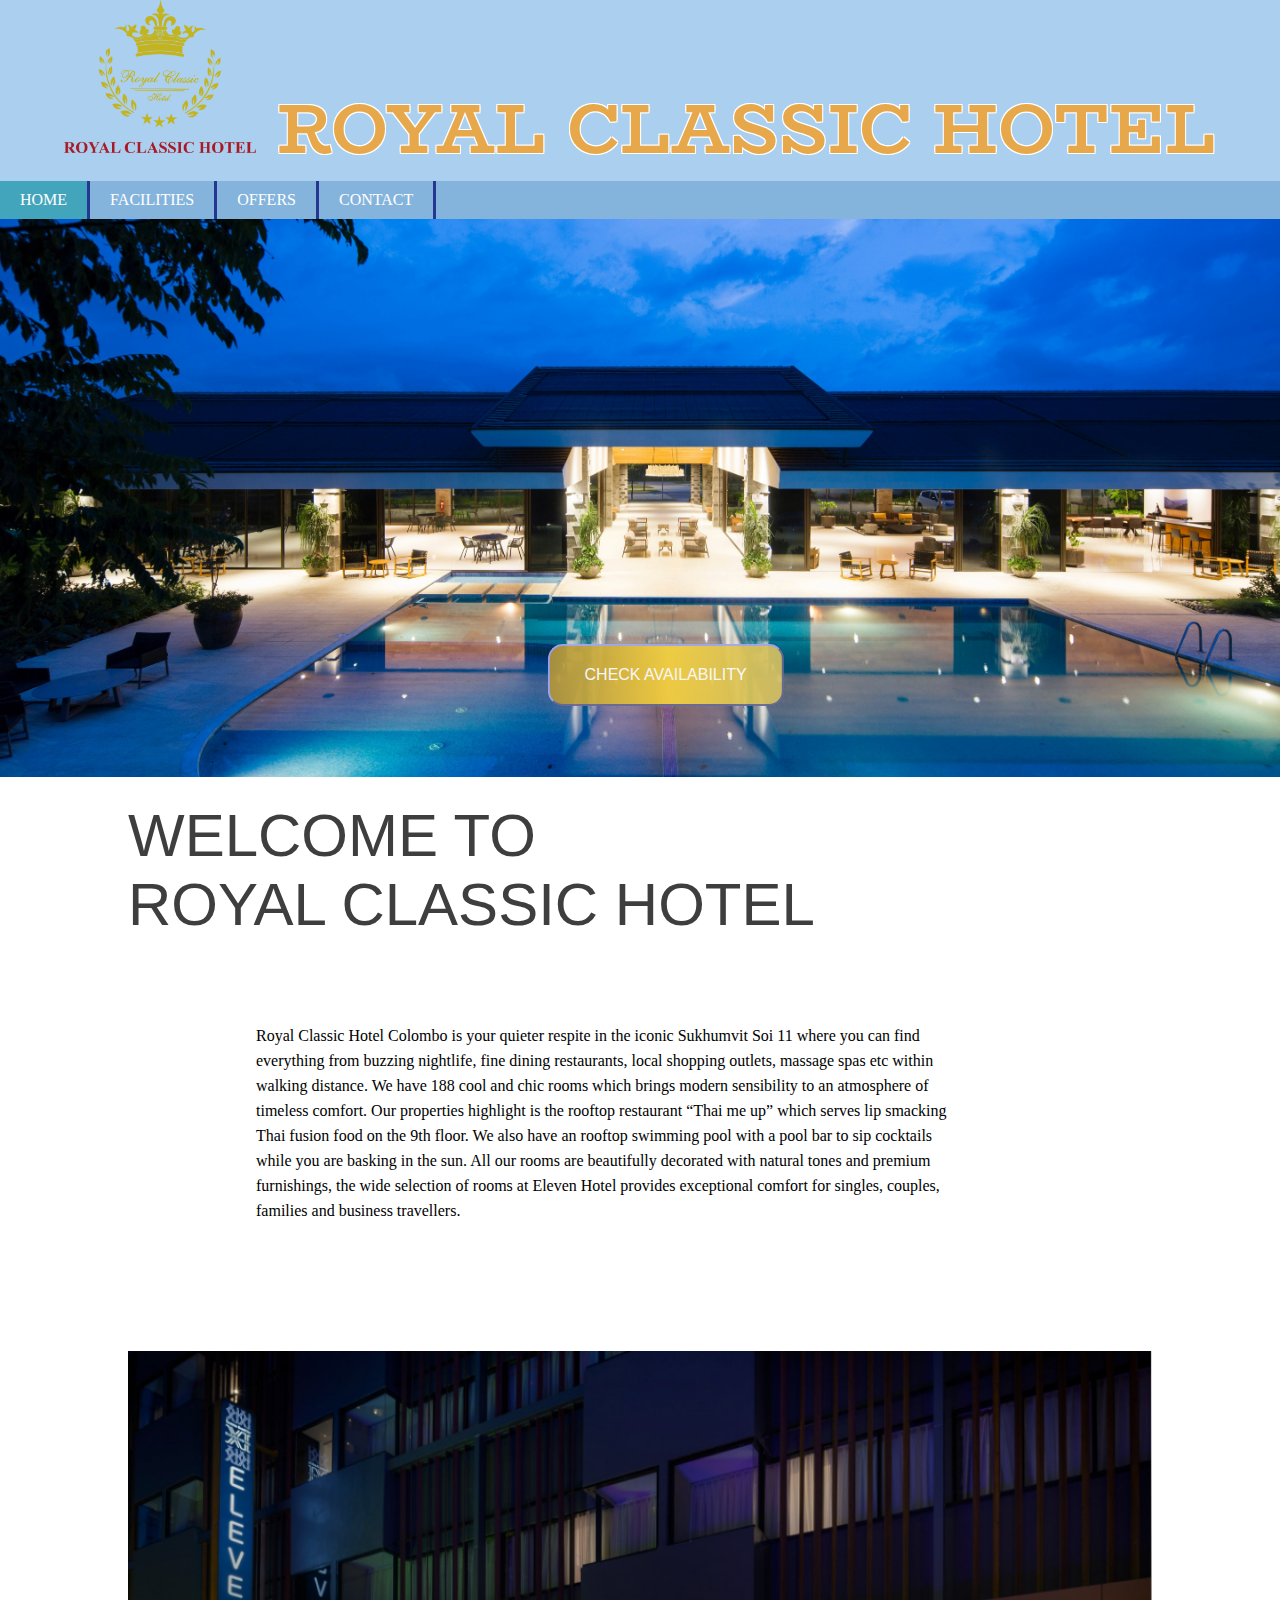
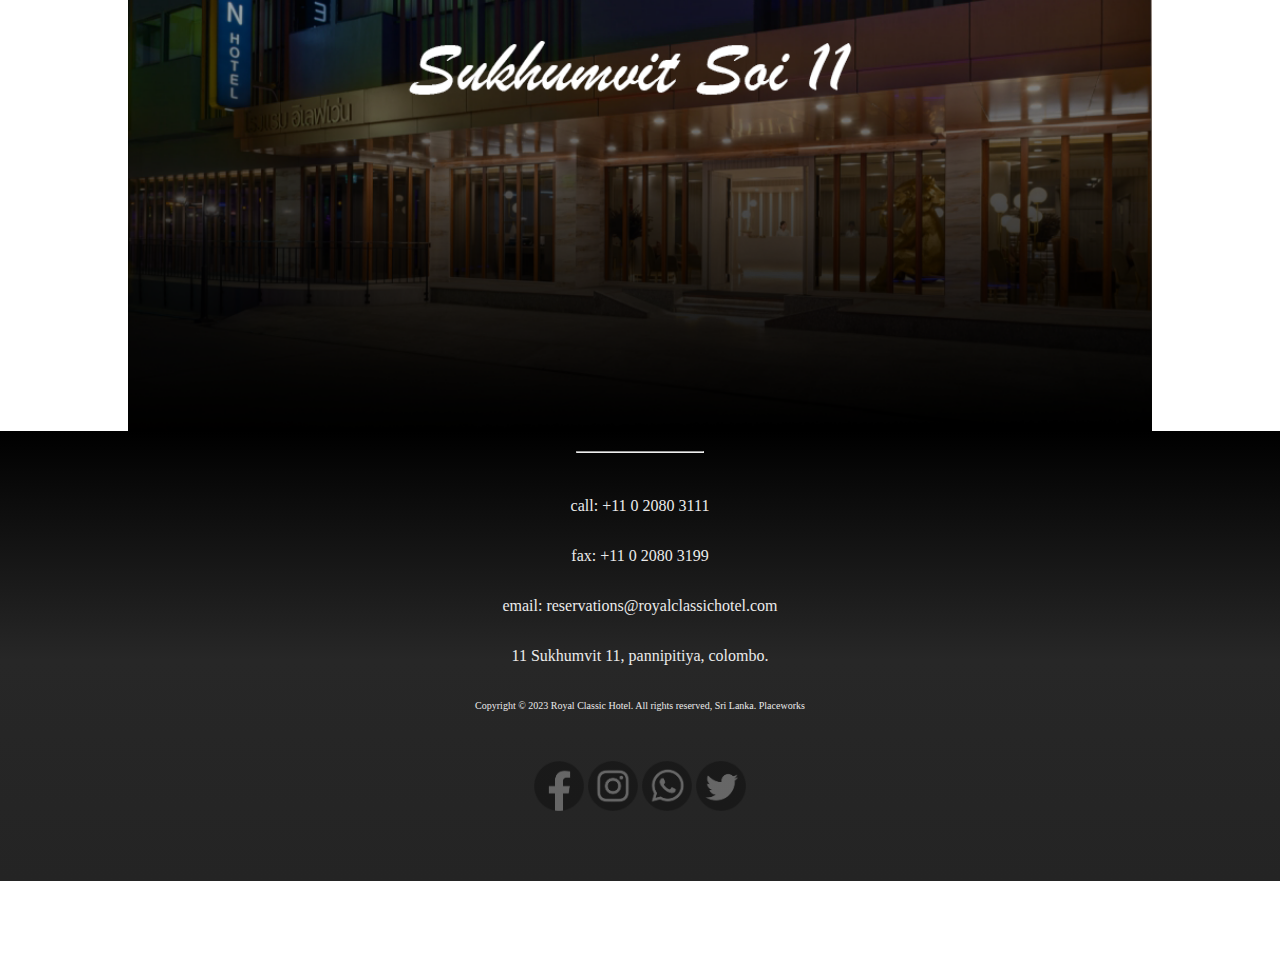
<file: index.html>
<!DOCTYPE html>
<html lang="en">
<head>
    <meta charset="UTF-8">
    <meta http-equiv="X-UA-Compatible" content="IE=edge">
    <meta name="viewport" content="width=device-width, initial-scale=1.0">
    <title>Document</title>
    <link rel="stylesheet" href="style1.css">
    <link rel="preconnect" href="https://fonts.googleapis.com">
<link rel="preconnect" href="https://fonts.gstatic.com" crossorigin>
<link href="https://fonts.googleapis.com/css2?family=BioRhyme:wght@300&display=swap" rel="stylesheet">
</head>
<body>
    <div class="header">
        
        <h1><img  class="logo" src="hotels-logo-41815.png" alt=""> ROYAL CLASSIC HOTEL</h1>
    </div>
    <div class="navigation">
        <ul>
            <li><a class="active" href="#">HOME</a></li>
            <li><a href="facility.html">FACILITIES</a></li>
            <li><a href="offers.html">OFFERS</a></li>
            <li><a href="contact.html">CONTACT</a></li>

        </ul>
    </div>
    <div class="content">
       <img class="back-img" src="fernando-alvarez-rodriguez-M7GddPqJowg-unsplash.jpg" alt="">
       <button class="booking-btn">CHECK AVAILABILITY</button>
       <h2>WELCOME TO <br> ROYAL CLASSIC HOTEL</h2>
       <div class="para">
       Royal Classic Hotel Colombo is your quieter respite in the iconic Sukhumvit Soi 11 where you can find everything from buzzing nightlife, fine dining restaurants, local shopping outlets, massage spas etc within walking distance. We have 188 cool and chic rooms which brings modern sensibility to an atmosphere of timeless comfort. Our properties highlight is the rooftop restaurant “Thai me up” which serves lip smacking Thai fusion food on the 9th floor. We also have an rooftop swimming pool with a pool bar to sip cocktails while you are basking in the sun. All our rooms are beautifully decorated with natural tones and premium furnishings, the wide selection of rooms at Eleven Hotel provides exceptional comfort for singles, couples, families and business travellers.
       </div>
       <div style="max-width: 100%;">
        <img class="mySlides" src="highlight1.png" style="width:100%">
        <img class="mySlides" src="highlight2.png" style="width:100%">
        <img class="mySlides" src="highlight3.png" style="width:100%">
        <img class="mySlides" src="highlight4.png" style="width:100%">
        <img class="mySlides" src="highlight5.png" style="width:100%">
        
        </div>
    </div>
    <hr>
    <div class="outro">
      call: +11 0 2080 3111
      <br>
      fax: +11 0 2080 3199
      <br>
      email: reservations@royalclassichotel.com
      <br>
      11 Sukhumvit 11, pannipitiya, colombo.
      <p>Copyright © 2023 Royal Classic Hotel. All rights reserved, Sri Lanka. Placeworks</p>
      <img class="social" src="fb.png" alt="fb">
      <img class="social" src="insta.png" alt="fb"> 
      <img class="social" src="whatsapp.png" alt="fb"> 
      <img class="social" src="twitter.png" alt="fb"> 
    </div>
    








    <script>
        var myIndex = 0;
        carousel();
        
        function carousel() {
          var i;
          var x = document.getElementsByClassName("mySlides");
          for (i = 0; i < x.length; i++) {
            x[i].style.display = "none";  
          }
          myIndex++;
          if (myIndex > x.length) {myIndex = 1}    
          x[myIndex-1].style.display = "block";  
          setTimeout(carousel, 2000);
        }
        </script>
</body>
</html>
</file>
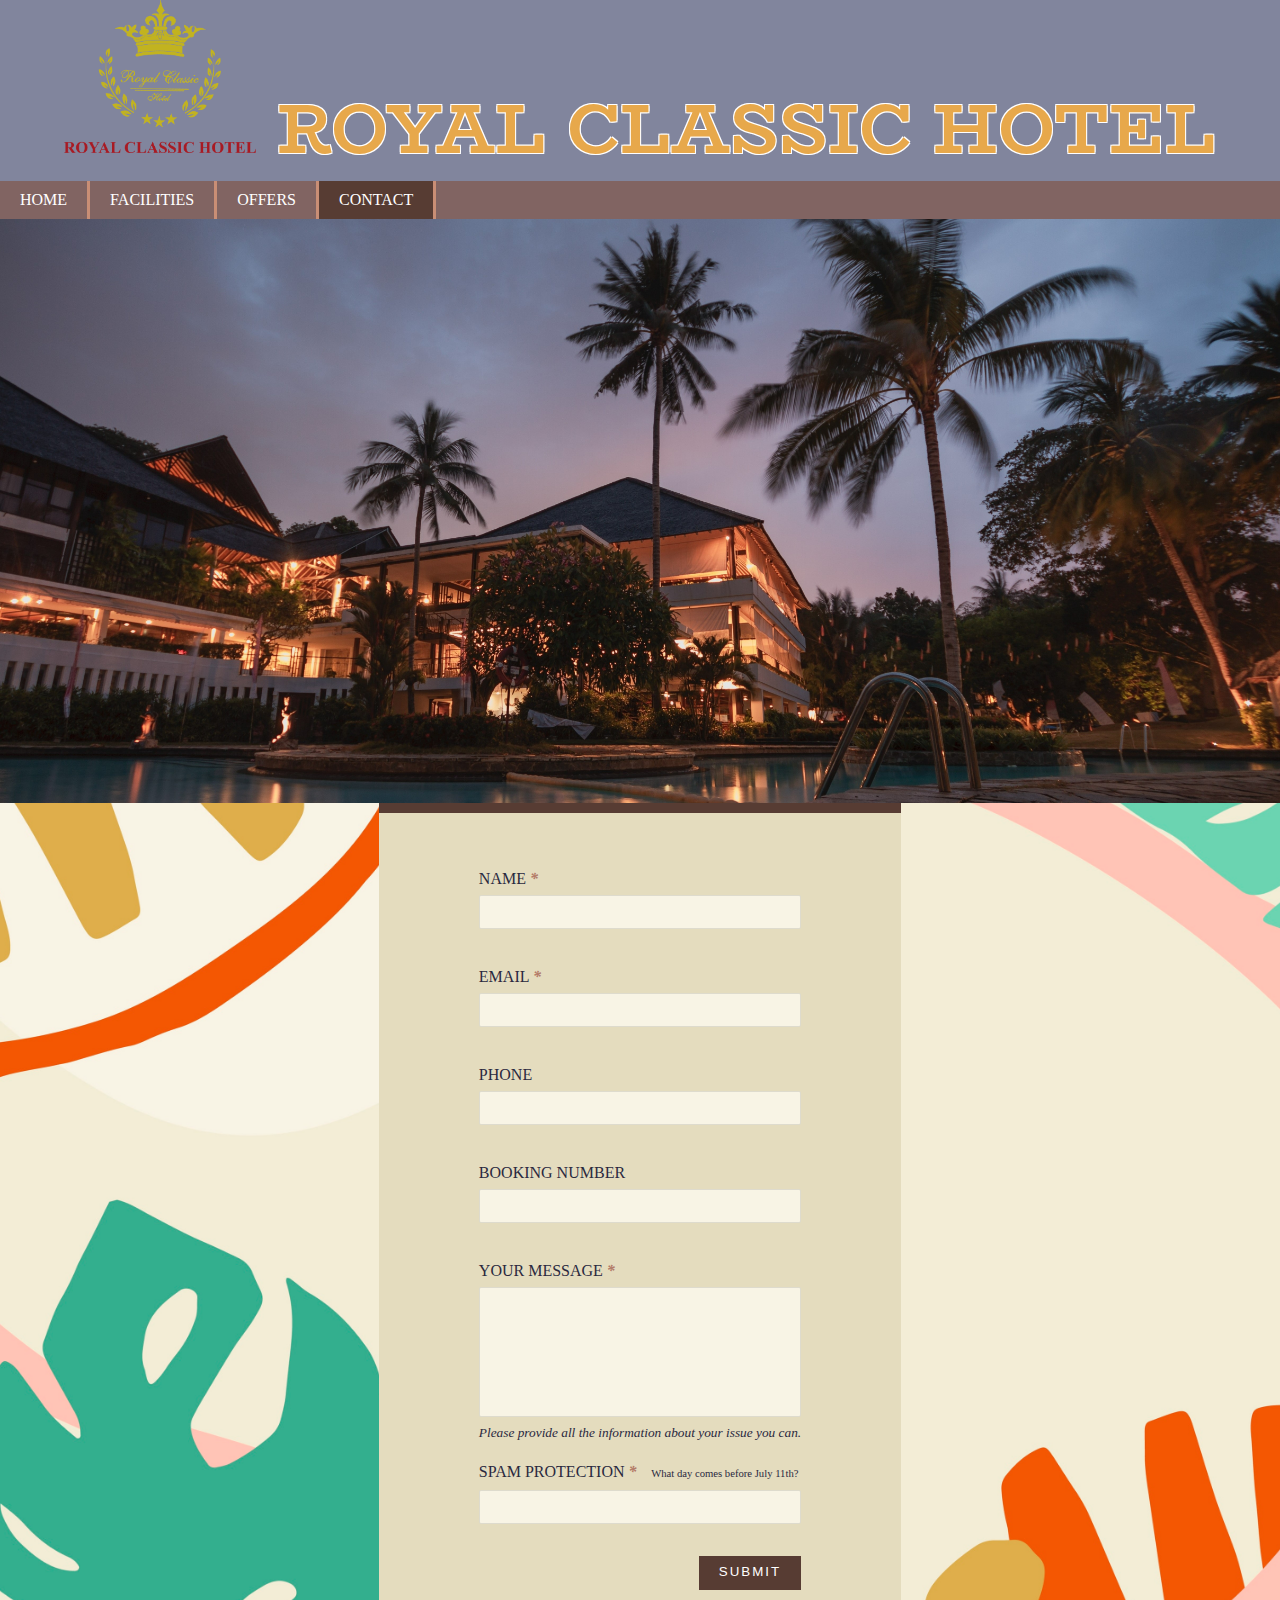
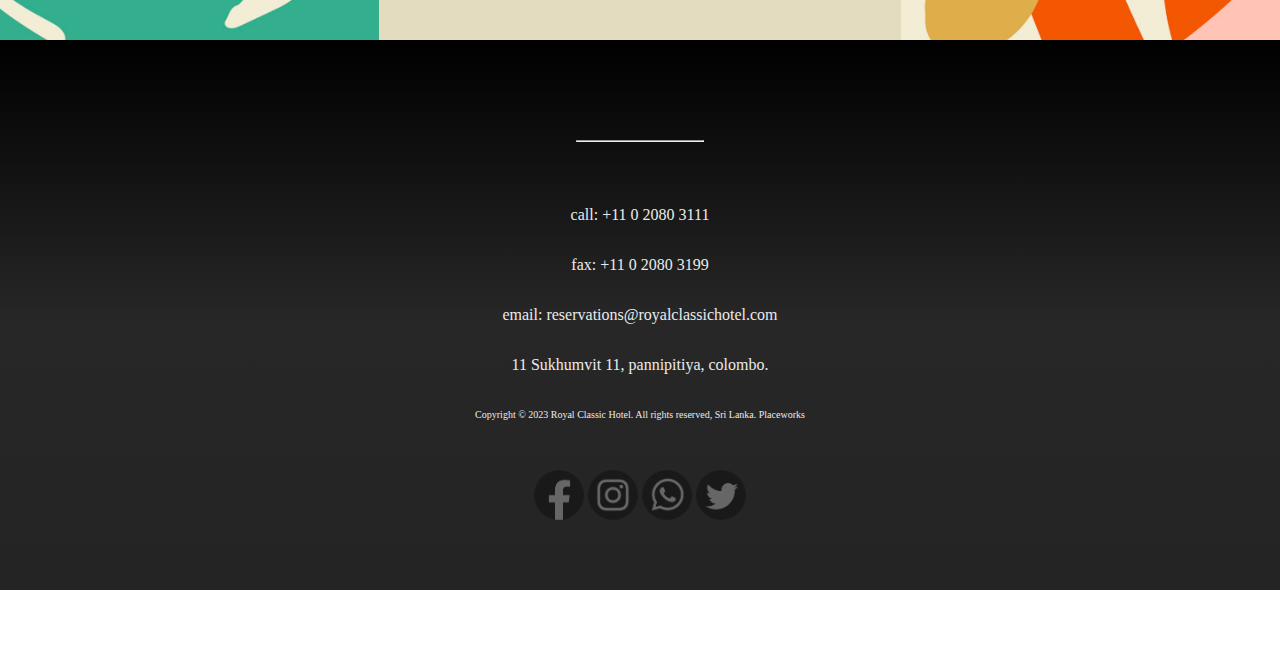
<file: contact.html>
<!DOCTYPE html>
<html lang="en">
<head>
    <meta charset="UTF-8">
    <meta http-equiv="X-UA-Compatible" content="IE=edge">
    <meta name="viewport" content="width=device-width, initial-scale=1.0">
    <title>Document</title>
    <link rel="stylesheet" href="style4.css">
    <link rel="preconnect" href="https://fonts.googleapis.com">
<link rel="preconnect" href="https://fonts.gstatic.com" crossorigin>
<link href="https://fonts.googleapis.com/css2?family=BioRhyme:wght@300&display=swap" rel="stylesheet">
</head>
<body>
    <div class="header">
        
        <h1><img  class="logo" src="hotels-logo-41815.png" alt=""> ROYAL CLASSIC HOTEL</h1>
    </div>
    <div class="navigation">
        <ul>
            <li><a href="index.html">HOME</a></li>
            <li><a href="facility.html">FACILITIES</a></li>
            <li><a href="offers.html">OFFERS</a></li>
            <li><a class="active" href="#">CONTACT</a></li>

        </ul>
    </div>
    <div class="content">
        <img class="back-img" src="pexels-pixabay-258154.jpg" alt="">

       
    </div>
<div class="contact-body">    <div class="contact-us">
    <form action="#">
      <label for="customerName">NAME <em>&#x2a;</em></label><input id="customerName" name="customerName" required="" type="text" /><label for="customerEmail">EMAIL <em>&#x2a;</em></label><input id="customerEmail" name="customerEmail" required="" type="email" /><label for="customerPhone">PHONE</label><input id="customerPhone" name="customerPhone" pattern="[0-9]{3}-[0-9]{3}-[0-9]{4}" type="tel" /><label for="orderNumber">BOOKING NUMBER</label><input id="orderNumber" name="orderNumber" type="text" /><label for="customerNote">YOUR MESSAGE <em>&#x2a;</em></label><textarea id="customerNote" name="customerNote" required="" rows="4"></textarea>
      <h3>
        Please provide all the information about your issue you can.
      </h3>
      <label for="spamProtection">SPAM PROTECTION <em>&#x2a; </em><span>&nbsp;&nbsp;&nbsp;&nbsp;What day comes before July 11th?</span></label><input id="spamProtection" name="spamProtection" type="text" /><button id="customerOrder">SUBMIT</button>
    </form>
  </div></div>  <hr>
    <div class="outro">
      call: +11 0 2080 3111
      <br>
      fax: +11 0 2080 3199
      <br>
      email: reservations@royalclassichotel.com
      <br>
      11 Sukhumvit 11, pannipitiya, colombo.
      <p>Copyright © 2023 Royal Classic Hotel. All rights reserved, Sri Lanka. Placeworks</p>
      <img class="social" src="fb.png" alt="fb">
      <img class="social" src="insta.png" alt="fb">
      <img class="social" src="whatsapp.png" alt="fb">
      <img class="social" src="twitter.png" alt="fb">
    </div>
    








  
</body>
</html>
</file>
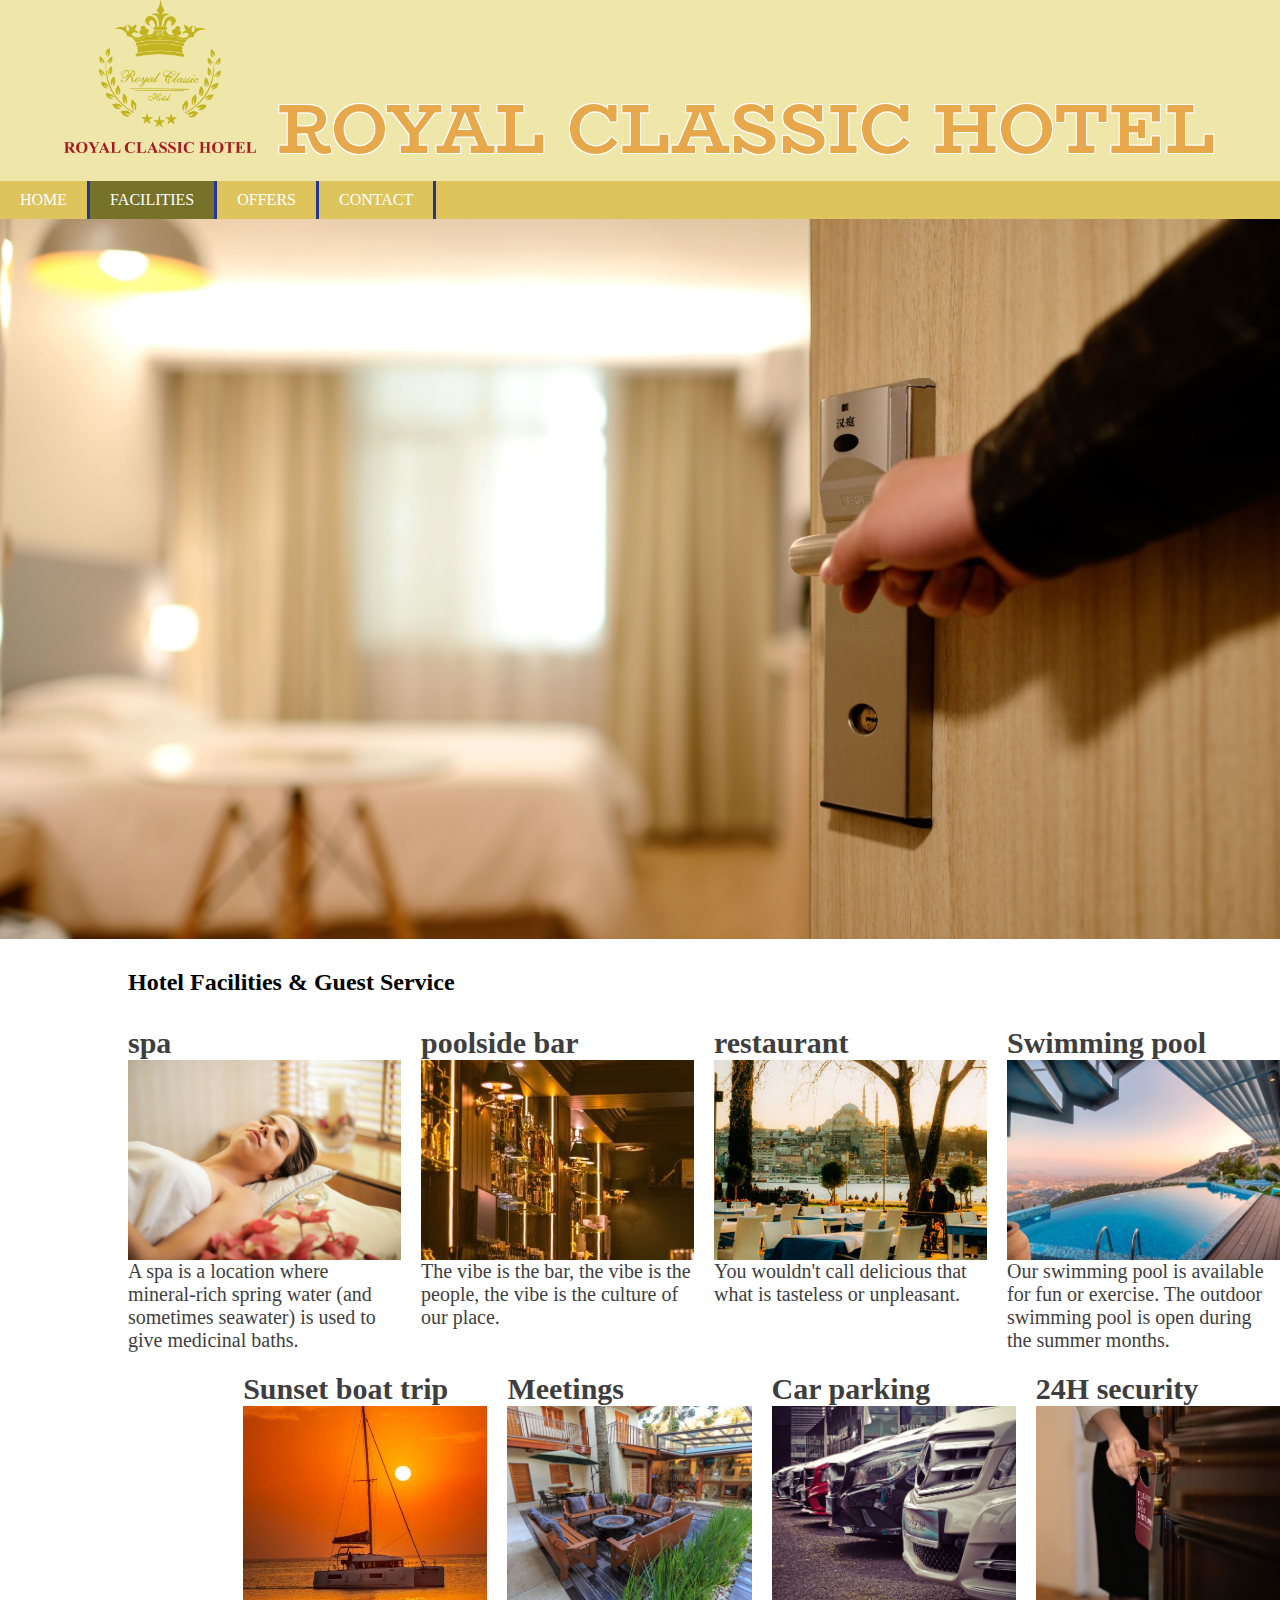
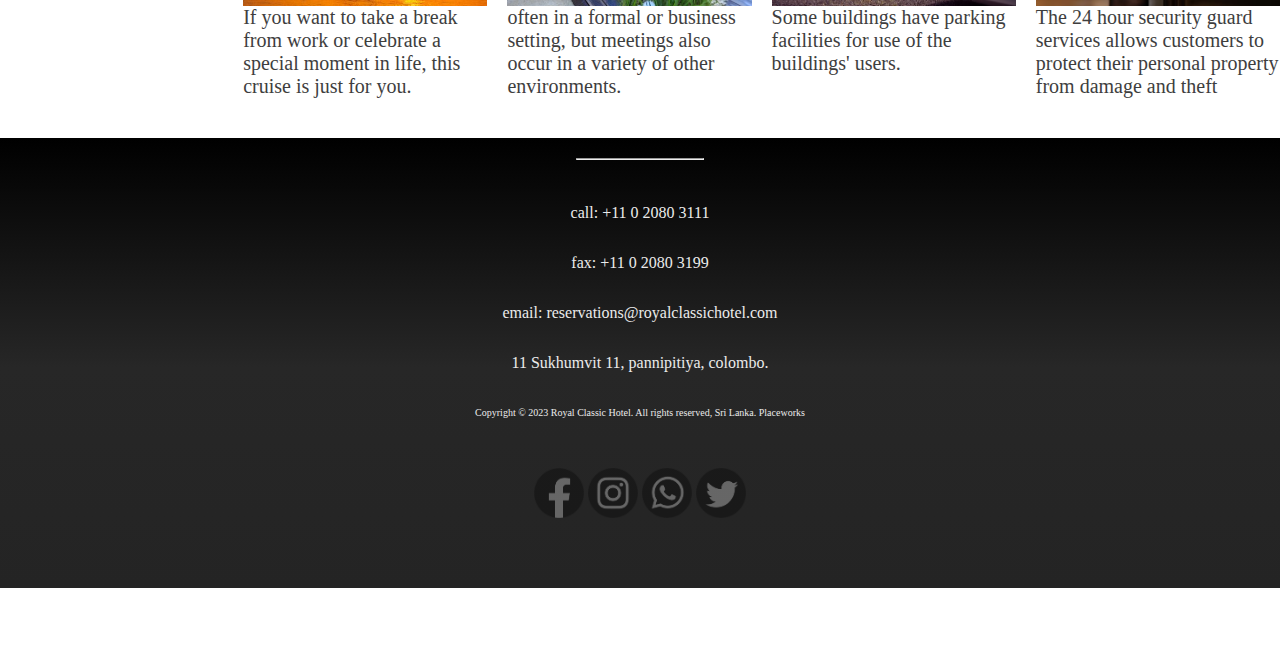
<file: facility.html>
<!DOCTYPE html>
<html lang="en">
<head>
    <meta charset="UTF-8">
    <meta http-equiv="X-UA-Compatible" content="IE=edge">
    <meta name="viewport" content="width=device-width, initial-scale=1.0">
    <title>Document</title>
    <link rel="stylesheet" href="style2.css">
    <link rel="preconnect" href="https://fonts.googleapis.com">
<link rel="preconnect" href="https://fonts.gstatic.com" crossorigin>
<link href="https://fonts.googleapis.com/css2?family=BioRhyme:wght@300&display=swap" rel="stylesheet">
</head>
<body>
    <div class="header">
        
        <h1><img  class="logo" src="hotels-logo-41815.png" alt=""> ROYAL CLASSIC HOTEL</h1>
    </div>
    <div class="navigation">
        <ul>
            <li><a href="index.html">HOME</a></li>
            <li><a  class="active"href="#">FACILITIES</a></li>
            <li><a href="offers.html">OFFERS</a></li>
            <li><a href="contact.html">CONTACT</a></li>

        </ul>
    </div>
    <div class="content">
      <img class="back-img" src="pexels-pixabay-271639.jpg" alt="">
      <h2 style="padding:2% 0 10px 10% ;">Hotel Facilities & Guest Service</h2>
      <div class="facilities">
        <div class="cards">
          <article class="card">
              <header>
                  <h2>spa</h2>
              </header>    
              <img src="spaIMG.jpg" alt="spa">
              <div class="content">
                  <p> A spa is a location where mineral-rich spring water (and sometimes seawater) is used to give medicinal baths.</p>
              </div>
                  
          </article>
                  
           <article class="card">
              <header>
                  <h2>poolside bar </h2>
              </header>    
              <img src="bar.jpg" alt="Poolside bar">
              <div class="content">
                  <p>The vibe is the bar, the vibe is the people, the vibe is the culture of our place.</p>
              </div>
              
          </article>
                  
          <article class="card">
              <header>
                  <h2>restaurant</h2>
              </header>
              <img src="restaurant.jpg" alt="restaurant">
              <div class="content">
                  <p>You wouldn't call delicious that what is tasteless or unpleasant.</p>
              </div>
              
          </article>
          <article class="card">
              <header>
                  <h2>Swimming pool</h2>
              </header>
              <img src="pool.jpg" alt="Swimming pool">
              <div class="content">
                  <p> Our swimming pool is available for fun or exercise. The outdoor swimming pool is open during the summer months. </p>
              </div>
      
          </article>
      </div>
      <div class="facilities">
        <div class="cards">
          <article class="card">
              <header>
                  <h2>Sunset boat trip</h2>
              </header>    
              <img src="Sunset boat trip.jpg" alt="Sunset boat trip">
              <div class="content">
                  <p> If you want to take a break from work or celebrate a special moment in life, this cruise is just for you. </p>
              </div>
                  
          </article>
                  
           <article class="card">
              <header>
                  <h2>Meetings</h2>
              </header>    
              <img src="Meeting facilities.jpg" alt="Meeting facilities">
              <div class="content">
                  <p>often in a formal or business setting, but meetings also occur in a variety of other environments.</p>
              </div>
          </article>
                  
          <article class="card">
              <header>
                  <h2>Car parking</h2>
              </header>
              <img src="Car parking.jpg" alt="Car parking">
              <div class="content">
                  <p>Some buildings have parking facilities for use of the buildings' users.</p>
              </div>
          </article>
          <article class="card">
              <header>
                  <h2>24H security</h2>
              </header>
              <img src="security.jpg" alt="security">
              <div class="content">
                  <p> The 24 hour security guard services allows customers to protect their personal property from damage and theft</p>
              </div>
      
          </article>
      </div>
      </div>
      
    
  

       
    </div>
    <hr>
    <div class="outro">
      call: +11 0 2080 3111
      <br>
      fax: +11 0 2080 3199
      <br>
      email: reservations@royalclassichotel.com
      <br>
      11 Sukhumvit 11, pannipitiya, colombo.
      <p>Copyright © 2023 Royal Classic Hotel. All rights reserved, Sri Lanka. Placeworks</p>
      <img class="social" src="fb.png" alt="fb">
      <img class="social" src="insta.png" alt="fb"> 
      <img class="social" src="whatsapp.png" alt="fb"> 
      <img class="social" src="twitter.png" alt="fb"> 
    </div>
    








  
</body>
</html>
</file>
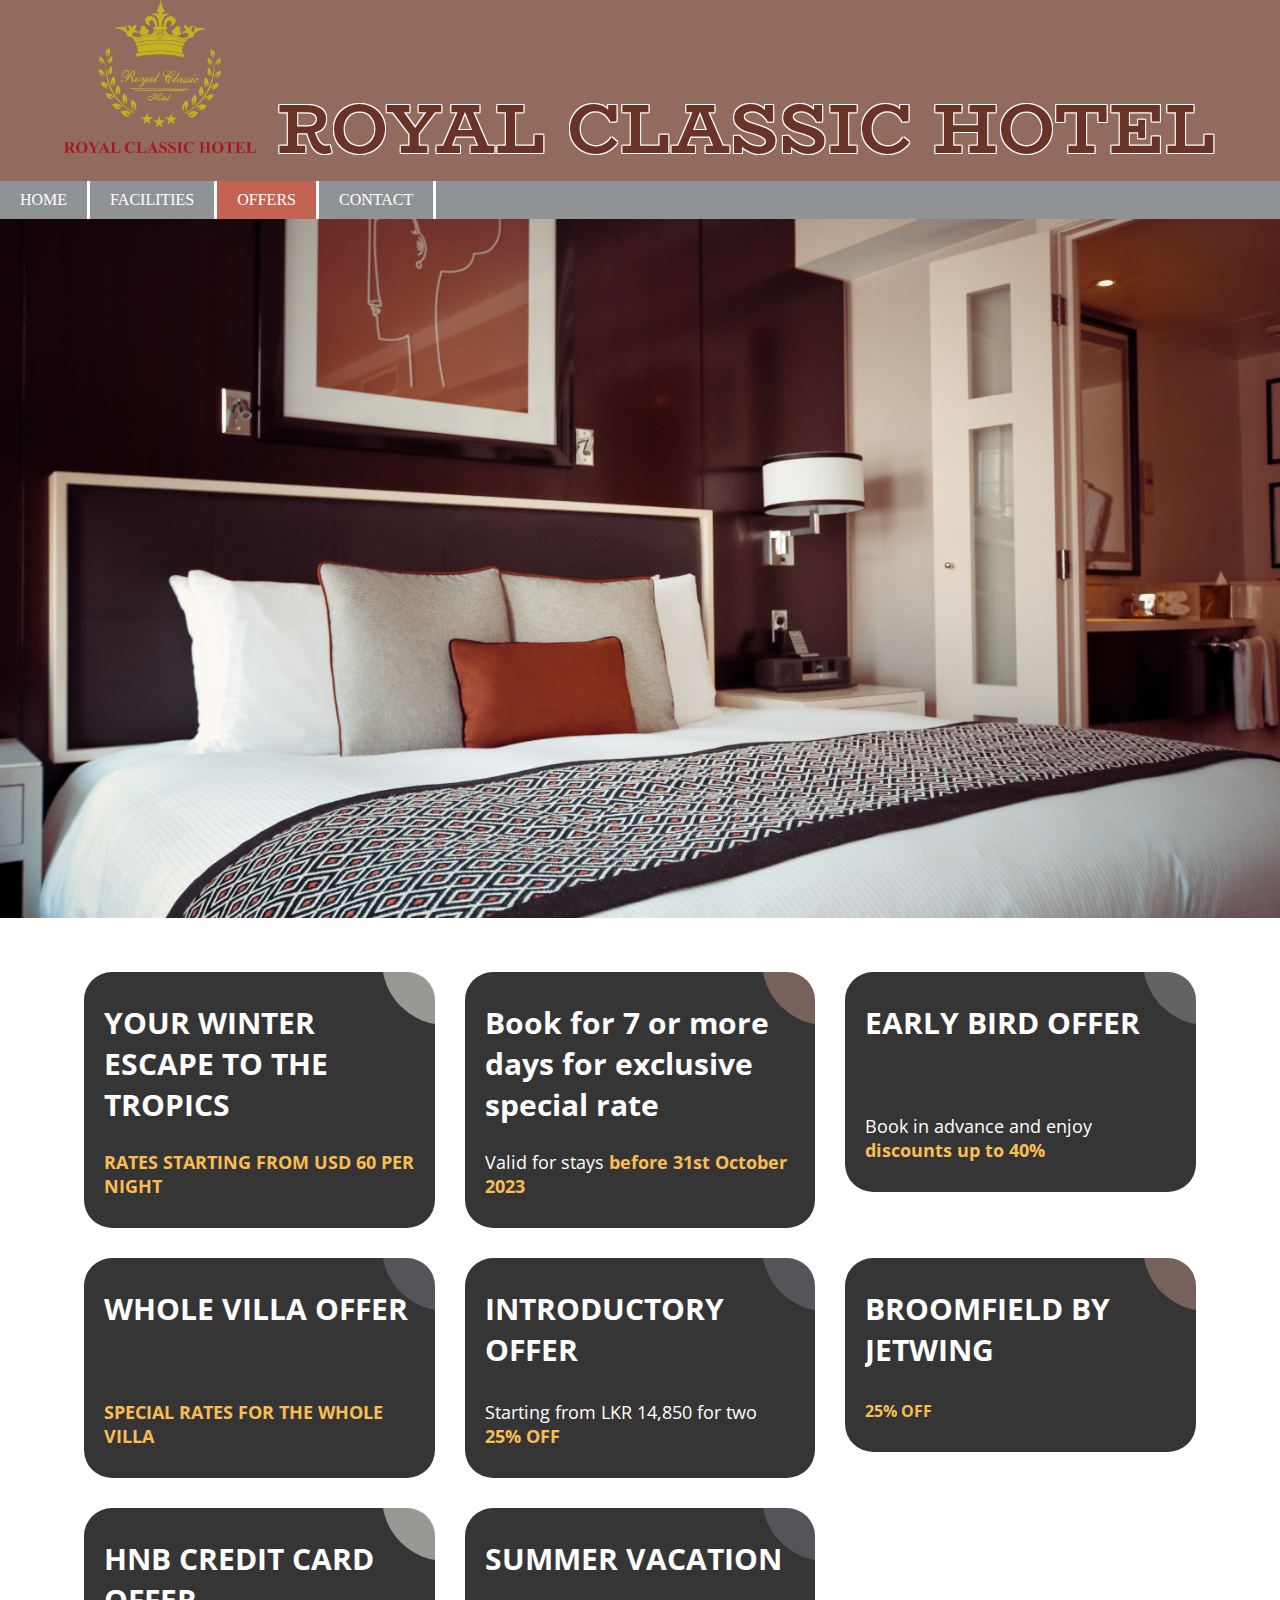
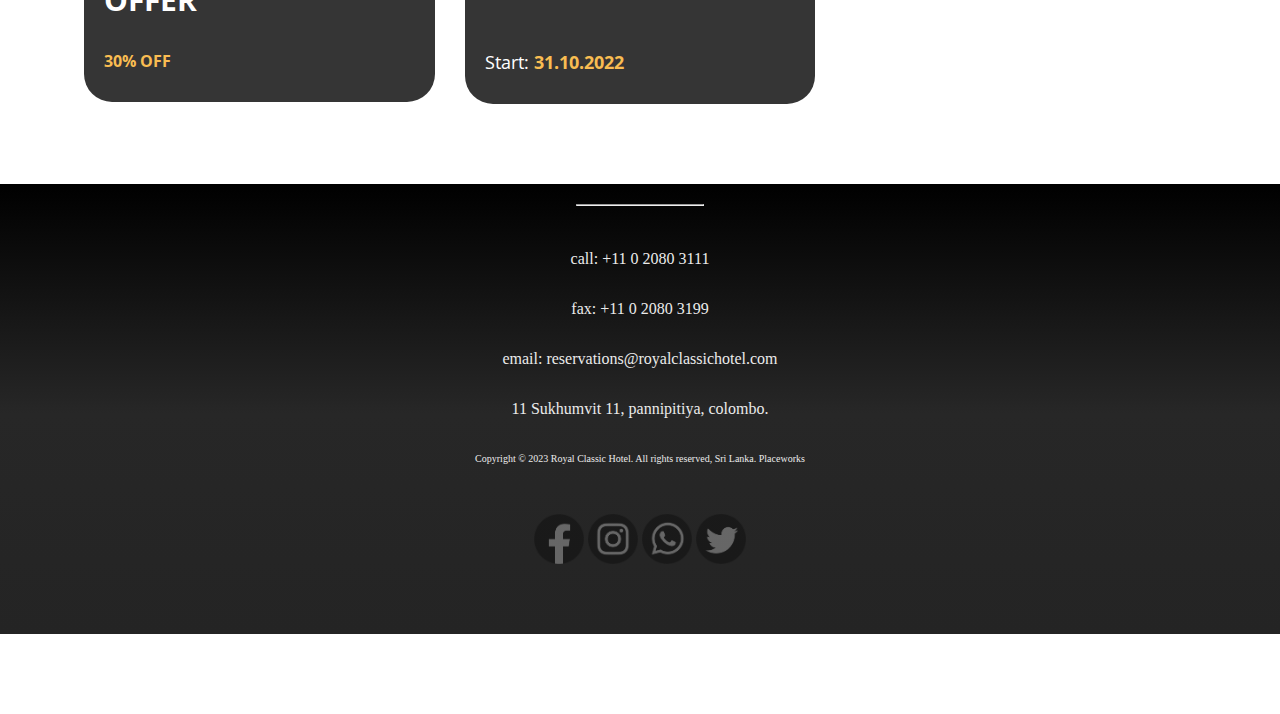
<file: offers.html>
<!DOCTYPE html>
<html lang="en">
<head>
    <meta charset="UTF-8">
    <meta http-equiv="X-UA-Compatible" content="IE=edge">
    <meta name="viewport" content="width=device-width, initial-scale=1.0">
    <title>offers</title>
    <link rel="stylesheet" href="style3.css">
    <link rel="preconnect" href="https://fonts.googleapis.com">
<link rel="preconnect" href="https://fonts.gstatic.com" crossorigin>
<link href="https://fonts.googleapis.com/css2?family=BioRhyme:wght@300&display=swap" rel="stylesheet">
<link rel="preconnect" href="https://fonts.googleapis.com">
<link rel="preconnect" href="https://fonts.gstatic.com" crossorigin>
<link href="https://fonts.googleapis.com/css2?family=BioRhyme:wght@300&family=Open+Sans:wght@300&display=swap" rel="stylesheet">
</head>
<body>
    <div class="header">
        
        <h1><img  class="logo" src="hotels-logo-41815.png" alt=""> ROYAL CLASSIC HOTEL</h1>
    </div>
    <div class="navigation">
        <ul>
            <li><a  href="index.html">HOME</a></li>
            <li><a href="facility.html">FACILITIES</a></li>
            <li><a class="active" href="#">OFFERS</a></li>
            <li><a href="contact.html">CONTACT</a></li>

        </ul>
    </div>
    <div class="content">
        <img class="back-img" src="pexels-pixabay-164595.jpg" alt="">
        <div class="format-container">
            <div class="box">
              <div class="item">
                <a href="#" class="item_link">
                  <div class="item_bg"></div>
          
                  <div class="item_title">
                    YOUR WINTER ESCAPE TO THE TROPICS                  </div>
          
                  <div class="item_date-box">
                
                    <span class="item_date">
                      RATES STARTING FROM USD 60 PER NIGHT
                    </span>
                  </div>
                </a>
              </div>
          
              <div class="item">
                <a href="#" class="item_link">
                  <div class="item_bg"></div>
          
                  <div class="item_title">
                    Book for 7 or more days for exclusive special rate                  </div>
          
                  <div class="item_date-box">
                    Valid for stays
                    <span class="item_date">
                      before 31st October 2023                    </span>
                  </div>
                </a>
              </div>
          
              <div class="item">
                <a href="#" class="item_link">
                  <div class="item_bg"></div>
          
                  <div class="item_title">
                    EARLY BIRD OFFER                  </div>
          
                  <div class="item_date-box">
                    Book in advance and enjoy
                    <span class="item_date">
                      discounts up to 40%
                    </span>
                  </div>
                </a>
              </div>
          
              <div class="item">
                <a href="#" class="item_link">
                  <div class="item_bg"></div>
          
                  <div class="item_title">
                    WHOLE VILLA OFFER
                  </div>
          
                  <div class="item_date-box">
                    <span class="item_date">
                      SPECIAL RATES FOR THE WHOLE VILLA
                    </span>
                  </div>
                </a>
              </div>
          
              <div class="item">
                <a href="#" class="item_link">
                  <div class="item_bg"></div>
          
                  <div class="item_title">
                    INTRODUCTORY OFFER
                  </div>
          
                  <div class="item_date-box">
                    Starting from LKR 14,850 for two
                    <span class="item_date">
                      25% OFF
                    </span>
                  </div>
                </a>
              </div>
          
              <div class="item">
                <a href="#" class="item_link">
                  <div class="item_bg"></div>
          
                  <div class="item_title">
                    BROOMFIELD BY JETWING 
                  </div>
                  <span class="item_date">
                    25% OFF
                  </span>
                </a>
              </div>
          
              <div class="item">
                <a href="#" class="item_link">
                  <div class="item_bg">
                  </div>
                  <div class="item_title">
                    HNB CREDIT CARD OFFER
                  </div>
                  <span class="item_date">
                    30% OFF
                  </span>
                </a>
              </div>
          
              <div class="item">
                <a href="#" class="item_link">
                  <div class="item_bg"></div>
          
                  <div class="item_title">
                  SUMMER VACATION 
                  </div>
          
                  <div class="item_date-box">
                    Start:
                    <span class="item_date">
                      31.10.2022
                    </span>
                  </div>
                </a>
              </div>
          
            </div>
          </div>

       
       
    </div>
    <hr>
    <div class="outro">
      call: +11 0 2080 3111
      <br>
      fax: +11 0 2080 3199
      <br>
      email: reservations@royalclassichotel.com
      <br>
      11 Sukhumvit 11, pannipitiya, colombo.
      <p>Copyright © 2023 Royal Classic Hotel. All rights reserved, Sri Lanka. Placeworks</p>
       <img class="social" src="fb.png" alt="fb">
       <img class="social" src="insta.png" alt="fb"> 
       <img class="social" src="whatsapp.png" alt="fb"> 
       <img class="social" src="twitter.png" alt="fb"> 
    </div>
    








  
</body>
</html>
</file>
<file: style1.css>
*{
    margin: 0px;
    padding: 0;
    box-sizing: border-box;
}

h1{
    color: #e7a84b;
    text-shadow: -1px -1px 0 #ffffff, 1px -1px 0 #ffffff, -1px 1px 0 #ffffff, 1px 1px 0 #ffffff;    
    font-size: 70px;
    text-align: center;
    font-family: 'BioRhyme', serif;
    padding-top: 0px;
    padding-bottom: 20px;
    background-color: #aacfef;
    margin-top: -80px;
}
.logo{
    width: 15%;
    padding-top: 80px;
    
}
.navigation{
    float: left;
    width:100%;
    background: #84b4dc;
    margin-top: -22px;
}
.navigation ul li{
    display: inline;
}
.navigation li a {
    display: block;
    float: left;
    padding: 10px 20px;
    color: #ffffff;
    text-decoration: none;
    border-right: 3px solid #253793;

}
.active{
    background-color: #43a5bb;
}

.navigation li a:hover{
    background: #011132;
    transition: 0.25s;
}
.content{
    background: local;
}
.back-img{
    width: 100%;
    transition-duration: 0.5s,1s;
}
.back-img:hover{
    opacity: 80%;
    width: 110%;
    margin-left: -5%;
    
}
.booking-btn {
    position: absolute;
    top: 75%;
    left: 52%;
    transform: translate(-50%, -50%);
    -ms-transform: translate(-50%, -50%);
    background:linear-gradient(to right, #af943c 0%, #F4D03F  51%, #d0be64  100%);
    color: white;
    font-size: 16px;
    padding: 20px 35px;
    cursor: pointer;
    border-radius: 15px;
    text-align: center;
    border-color: #a6a6e8 ;
    opacity: 94%;
    transition-duration: 0.5s,1s;
}
.booking-btn:hover{
    padding: 30px 30px;
    font-size: 28px;
    background:linear-gradient(to right, #d0be64 0%, #F4D03F  51%, #af943c  100%);
    opacity: 80%; 
}

.content h2{
    font-family: Verdana, Geneva, Tahoma, sans-serif;
    font-weight: 20;
    font-size: 60px;
    color: #3e3e3e;
    padding: 20px 0px 20px 10%;
}
.para{
    padding:5% 25% 10% 20%;
    line-height: 25px;
}
.mySlides{
    padding-left: 10%;
    padding-right: 10%;
    
}

hr{
    position: absolute;
    width: 10%;
    z-index: 3;
    margin-top: 20px;
    margin-left: 45%;
    transition-duration: 0.5s,1s;
}
hr:hover{
    margin-left: 40%;
    width: 20%;
 }
.outro{
    background:linear-gradient(to bottom, #000000 0%, #272727  51%, #242424  100%);
    color: #ebebeb;
    text-align: center;
    text-decoration: none;
    font-family: Cambria, Cochin, Georgia, Times, 'Times New Roman', serif;
    line-height: 50px;
    width: 100%;
    padding: 50px 0 50px 0;
    transition-duration: 0.5s,1s;
  }
  .outro p{
    font-family: Cambria, Cochin, Georgia, Times, 'Times New Roman', serif;
    font-size: 10px;
  }
.outro:hover{ 
    color: rgb(145, 145, 97);
 }
 .social{
    width: 50px;
    z-index: 5;
    position: relative;
    margin-top: 30px;
    text-decoration: none;
    opacity: 30%;
    transition-duration: 0.5s,1s;
 }
 .social:hover{
    width: 60px;
    margin-top:20px;
    opacity: 60%;
    cursor: pointer;
 }
</file>
<file: style4.css>
*{
    margin: 0px;
    padding: 0;
    box-sizing: border-box;
}
@import url("https://fonts.googleapis.com/css?family=Spartan&display=swap");


h1{
    color: #e7a84b;
    text-shadow: -1px -1px 0 #ffffff, 1px -1px 0 #ffffff, -1px 1px 0 #ffffff, 1px 1px 0 #ffffff;    
    font-size: 70px;
    text-align: center;
    font-family: 'BioRhyme', serif;
    padding-top: 0px;
    padding-bottom: 20px;
    background-color: #81859d;
    margin-top: -80px;
}
.logo{
    width: 15%;
    padding-top: 80px;
    
}
.navigation{
    float: left;
    width:100%;
    background: #816462;
    margin-top: -22px;
}
.navigation ul li{
    display: inline;
}
.navigation li a {
    display: block;
    float: left;
    padding: 10px 20px;
    color: #ffffff;
    text-decoration: none;
    border-right: 3px solid #c98e75;

}
.active{
    background-color: #573c33;
}

.navigation li a:hover{
    background: #666b81;
    transition: 0.25s;
}
.content{
    background: local;
}
.back-img{
    width: 100%;
    
    transition-duration: 0.5s,1s;
}
.back-img:hover{
    opacity: 92%;
    width: 110%;
    margin-left: -5%;
    
}


.contact-body {
  
  background: url("contact\ us\ background.jpg") center center no-repeat;
  background-size: cover;
  /* width: 100vw;
  height: 100vh; */
  display: grid;
  align-items: center;
  justify-items: center;
  font-size: 12pt;
  font-family: "Spartan";
  color: #2A293E;

  margin-top: -4px;
}

.contact-us {
  background: #e4dcbe;
  padding: 50px 100px;
  border-top: 10px solid #573c33;
}

label, input, textarea {
  display: block;
  width: 100%;
  font-size: 12pt;
  line-height: 24pt;
  font-family: "Spartan";
}

input {
  margin-bottom: 24pt;
}

h3 {
  font-weight: normal;
  font-size: 10pt;
  line-height: 24pt;
  font-style: italic;
  margin: 0 0 0.5em 0;
}

span {
  font-size: 8pt;
}

em {
  color: #b47c69;
  font-weight: bold;
}

input, textarea {
  border: none;
  border: 1px solid rgba(0, 0, 0, 0.1);
  border-radius: 2px;
  background: #f8f4e5;
  padding-left: 5px;
  outline: none;
}

input:focus, textarea:focus {
  border: 1px solid #7b9fbe;
}

textarea {
  resize: none;
}

button {
  display: block;
  float: right;
  line-height: 24pt;
  padding: 0 20px;
  border: none;
  background: #573c33;
  color: white;
  letter-spacing: 2px;
  transition: 0.2s all ease-in-out;
  border-bottom: 2px solid transparent;
  outline: none;
}
button:hover {
  background: inherit;
  color: #573c33;
  border-bottom: 2px solid #573c33;
}

::selection {
  background: #ffc7b8;
}

input:-webkit-autofill,
input:-webkit-autofill:hover,
input:-webkit-autofill:focus,
textarea:-webkit-autofill,
textarea:-webkit-autofill:hover,
textarea:-webkit-autofill:focus {
  border: 1px solid #6bd4b1;
  -webkit-text-fill-color: #2A293E;
  -webkit-box-shadow: 0 0 0px 1000px #f8f4e5 inset;
  transition: background-color 5000s ease-in-out 0s;
}

hr{
    position: absolute;
    width: 10%;
    z-index: 3;
    margin-top: 100px;
    margin-left: 45%;
    transition-duration: 0.5s,1s;
}
hr:hover{
    margin-left: 40%;
    width: 20%;
 }
.outro{
    background:linear-gradient(to bottom, #000000 0%, #272727  51%, #242424  100%);
    color: #ebebeb;
    text-align: center;
    text-decoration: none;
    font-family: Cambria, Cochin, Georgia, Times, 'Times New Roman', serif;
    line-height: 50px;
    width: 100%;
    margin-left: 0%;
    padding: 150px 0 50px 0;
    transition-duration: 0.5s,1s;
  }
  .outro p{
    font-family: Cambria, Cochin, Georgia, Times, 'Times New Roman', serif;
    font-size: 10px;
  }
.outro:hover{ 
    color: rgb(145, 145, 97);
 }
 .social{
    width: 50px;
    z-index: 5;
    position: relative;
    margin-top: 30px;
    text-decoration: none;
    opacity: 30%;
    transition-duration: 0.5s,1s;
 }
 .social:hover{
    width: 60px;
    margin-top:20px;
    opacity: 60%;
    cursor: pointer;
 }
</file>
<file: style2.css>
*{
    margin: 0px;
    padding: 0;
    box-sizing: border-box;
}

h1{
    color: #e7a84b;
    text-shadow: -1px -1px 0 #ffffff, 1px -1px 0 #ffffff, -1px 1px 0 #ffffff, 1px 1px 0 #ffffff;    
    font-size: 70px;
    text-align: center;
    font-family: 'BioRhyme', serif;
    padding-top: 0px;
    padding-bottom: 20px;
    background-color: #efe7aa;
    margin-top: -80px;
}
.logo{
    width: 15%;
    padding-top: 80px;
    
}
.navigation{
    float: left;
    width:100%;
    background: #ddc45d;
    margin-top: -22px;
}
.navigation ul li{
    display: inline;
}
.navigation li a {
    display: block;
    float: left;
    padding: 10px 20px;
    color: #ffffff;
    text-decoration: none;
    border-right: 3px solid #253793;

}
.active{
    background-color: #767229;
}

.navigation li a:hover{
    background: #c9c467;
    transition: 0.25s;
}
.content{
    background: local;
}
.back-img{
    width: 100%;
    transition-duration: 0.5s,1s;
}

.back-img:hover{
    opacity: 80%;
    width: 110%;
    margin-left: -5%;
    
}
.facilities{
    font-family: Cambria, Cochin, Georgia, Times, 'Times New Roman', serif;
    font-size: 20px;
    color: #3e3e3e;
    padding: 20px 0px 20px 10%;
}
.cards {
    display: grid;
    grid-template-columns: repeat(auto-fill, minmax(230px, 1fr));
    grid-gap: 20px;
}

.card {
    display: grid;
    grid-template-rows: max-content 200px 1fr;
}

.card img {
    object-fit: cover;
    width: 100%;
    height: 100%;
    transition-duration: 0.5s,1s;
}
.card img:hover{
    opacity: 80%;
    width: 110%;
    margin-left: -5%;
}






hr{
    position: absolute;
    width: 10%;
    z-index: 3;
    margin-top: 20px;
    margin-left: 45%;
    transition-duration: 0.5s,1s;
}
hr:hover{
    margin-left: 40%;
    width: 20%;
 }
.outro{
    background:linear-gradient(to bottom, #000000 0%, #272727  51%, #242424  100%);
    color: #ebebeb;
    text-align: center;
    text-decoration: none;
    font-family: Cambria, Cochin, Georgia, Times, 'Times New Roman', serif;
    line-height: 50px;
    width: 100%;
    padding: 50px 0 50px 0;
    transition-duration: 0.5s,1s;
  }
  .outro p{
    font-family: Cambria, Cochin, Georgia, Times, 'Times New Roman', serif;
    font-size: 10px;
  }
.outro:hover{ 
    color: rgb(145, 145, 97);
 }
 .social{
    width: 50px;
    z-index: 5;
    position: relative;
    margin-top: 30px;
    text-decoration: none;
    opacity: 30%;
    transition-duration: 0.5s,1s;
 }
 .social:hover{
    width: 60px;
    margin-top:20px;
    opacity: 60%;
    cursor: pointer;
 }
</file>
<file: style3.css>
*{
    margin: 0px;
    padding: 0;
    box-sizing: border-box;
}

h1{
    color: #6a3328;
    text-shadow: -1px -1px 0 #ffffff, 1px -1px 0 #ffffff, -1px 1px 0 #ffffff, 1px 1px 0 #ffffff;    
    font-size: 70px;
    text-align: center;
    font-family: 'BioRhyme', serif;
    padding-top: 0px;
    padding-bottom: 20px;
    background-color: #916b5d;
    margin-top: -80px;
}
.logo{
    width: 15%;
    padding-top: 80px;
    
}
.navigation{
    float: left;
    width:100%;
    background: #909395;
    margin-top: -22px;
}
.navigation ul li{
    display: inline;
}
.navigation li a {
    display: block;
    float: left;
    padding: 10px 20px;
    color: #ffffff;
    text-decoration: none;
    border-right: 3px solid #ffffff;

}
.active{
    background-color: #c46354;
}

.navigation li a:hover{
    background: #4d515d;
    transition: 0.25s;
}
.content{
    background: local;
}
.back-img{
    width: 100%;
    transition-duration: 0.5s,1s;
}
.back-img:hover{
    opacity: 80%;
    width: 110%;
    margin-left: -5%;
    
}

.format-container {
    width: 1142px;
    margin: 0 auto;
  }
  
  
  body {
    background-color: #ffffff;
  }
  .box {
    display: -webkit-box;
    display: -ms-flexbox;
    display: flex;
    -webkit-box-align: start;
    -ms-flex-align: start;
    align-items: flex-start;
    -ms-flex-wrap: wrap;
    flex-wrap: wrap;
  
    padding: 50px 0;
  }
  .item {
    -ms-flex-preferred-size: calc(33.33333% - 30px);
    flex-basis: calc(33.33333% - 30px);
    font-family: 'BioRhyme', serif;
    font-family: 'Open Sans', sans-serif;
        margin: 0 15px 30px;
  
    overflow: hidden;
  
    border-radius: 28px;
  }
  .item_link {
    display: block;
    padding: 30px 20px;
    background-color: #121212;
    opacity: 85%;
    overflow: hidden;
    text-decoration: none;
  
    position: relative;
  }
  .item_link:hover,
  .item_link:hover .item_date {
    text-decoration: none;
    color: #FFF;
  }
  .item_link:hover .item_bg {
    -webkit-transform: scale(10);
    -ms-transform: scale(10);
    transform: scale(10);
  }
  .item_title {
    min-height: 87px;
    margin: 0 0 25px;
    overflow: hidden;
    font-weight: bold;
    font-size: 30px;
    color: #FFF;
  
    z-index: 2;
    position: relative;
  }
  .item_date-box {
    font-size: 18px;
    color: #FFF;
  
    z-index: 2;
    position: relative;
  }
  .item_date {
    font-weight: bold;
    color: #f9b234;
  
    -webkit-transition: color .5s ease;
    -o-transition: color .5s ease;
    transition: color .5s ease
  }
  .item_bg {
    height: 128px;
    width: 128px;
    background-color: #d7d4cd;
    opacity: 60%;
  
    z-index: 1;
    position: absolute;
    top: -75px;
    right: -75px;
  
    border-radius: 50%;
  
    -webkit-transition: all .5s ease;
    -o-transition: all .5s ease;
    transition: all .5s ease;
  }
  .item:nth-child(2n) .item_bg {
    background-color: #916b5d;
  }
  .item:nth-child(3n) .item_bg {
    background-color: #716a6a;
  }
  .item:nth-child(4n) .item_bg {
    background-color: #4d515d;
  }
  .item:nth-child(5n) .item_bg {
    background-color: #4d515d;
  }
  .item:nth-child(6n) .item_bg {
    background-color: #916b5d;
  }
  
  
  
  @media only screen and (max-width: 979px) {
    .item {
      -ms-flex-preferred-size: calc(50% - 30px);
      flex-basis: calc(50% - 30px);
    }
    .item_title {
      font-size: 24px;
    }
  }
  
  @media only screen and (max-width: 767px) {
    .format-container {
      width: 96%;
    }
  
  }
  @media only screen and (max-width: 639px) {
    .item {
      -ms-flex-preferred-size: 100%;
      flex-basis: 100%;
    }
    .title {
      min-height: 72px;
      line-height: 1;
  
      font-size: 24px;
    }
    .item_link {
      padding: 22px 40px;
    }
    .item_date-box {
      font-size: 16px;
    }
  }

hr{
    position: absolute;
    width: 10%;
    z-index: 3;
    margin-top: 20px;
    margin-left: 45%;
    transition-duration: 0.5s,1s;
}
hr:hover{
    margin-left: 40%;
    width: 20%;
 }
.outro{
    background:linear-gradient(to bottom, #000000 0%, #272727  51%, #242424  100%);
    color: #ebebeb;
    text-align: center;
    text-decoration: none;
    font-family: Cambria, Cochin, Georgia, Times, 'Times New Roman', serif;
    line-height: 50px;
    width: 100%;
    padding: 50px 0 50px 0;
    transition-duration: 0.5s,1s;
  }
  .outro p{
    font-family: Cambria, Cochin, Georgia, Times, 'Times New Roman', serif;
    font-size: 10px;
  }
.outro:hover{ 
    color: rgb(145, 145, 97);
 }
 .social{
    width: 50px;
    z-index: 5;
    position: relative;
    margin-top: 30px;
    text-decoration: none;
    opacity: 30%;
    transition-duration: 0.5s,1s;
 }
 .social:hover{
    width: 60px;
    margin-top:20px;
    opacity: 60%;
    cursor: pointer;
 }
</file>
